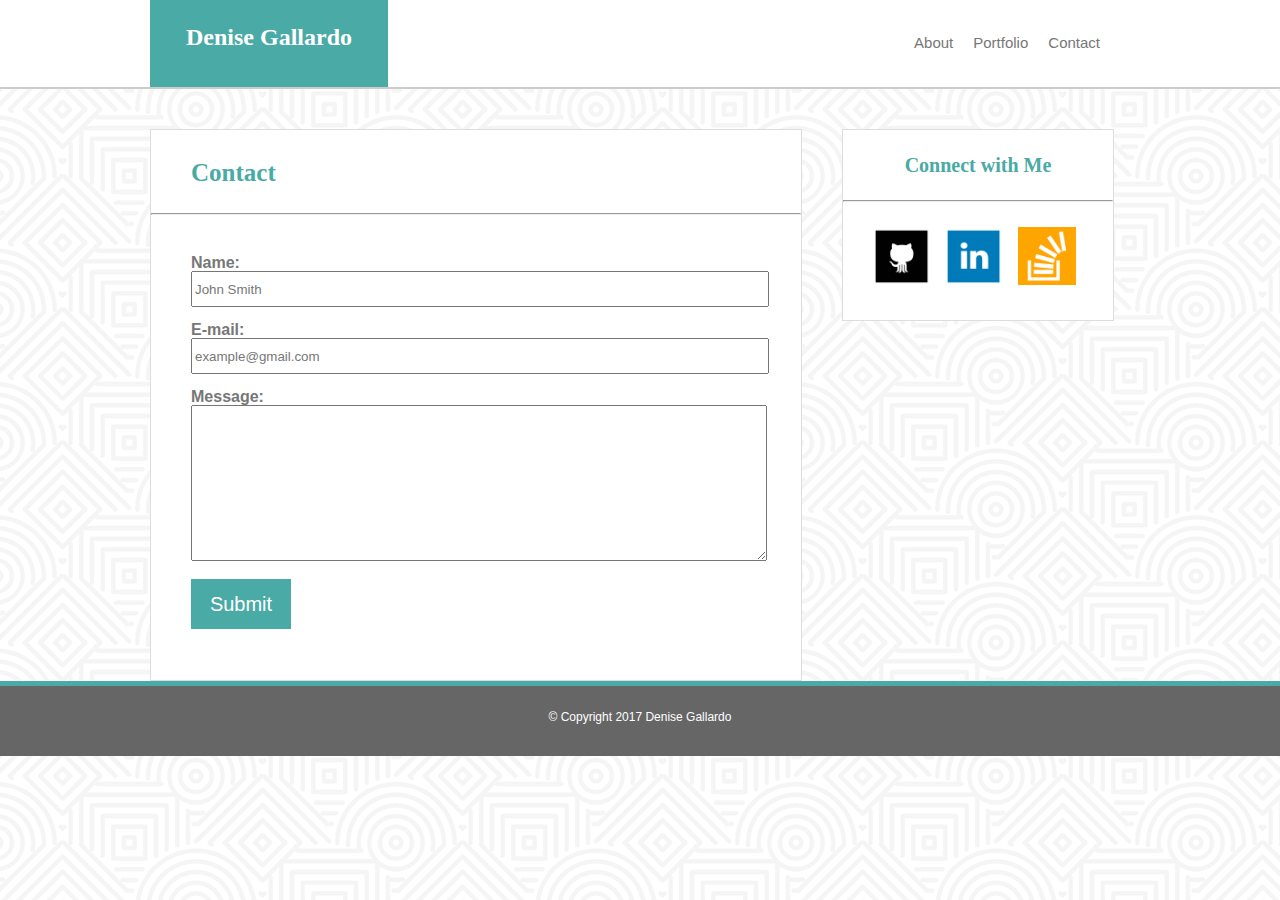
<file: contact.html>
<!DOCTYPE html>
<html lang="en">
	<head>
		<meta charset="utf-8">
		<meta name="viewport" content="width=device-width, initial-scale=1.0">
		<title>Contact</title>
		<link rel="stylesheet" type="text/css" href="assets/css/reset.css">
		<link rel="stylesheet" type="text/css" href="assets/css/style.css">
	</head>

	<body>
		<header class="clearfix">
			<nav>
				<h1>Denise Gallardo</h1>
				<ul>
					<a href="contact.html">
						<li>Contact</li>
					</a>					
					<a href="portfolio.html">
						<li>Portfolio</li>
					</a>
					<a href="index.html">
						<li>About</li>
					</a>	
				</ul>
			</nav>
		</header>
		
		<section class="conForm">
			<h2>Contact</h2>
			<hr>
			<form action="/my-handling-form-page" method="post">
			    <div>
			        <label for="name">Name:</label>
			        <input type="text" id="name" name="user_name" value="John Smith">
			    </div>
			    <div>
			        <label for="mail">E-mail:</label>
			        <input type="email" id="mail" name="user_mail" value="example@gmail.com">
			    </div>
			    <div>
			        <label for="msg">Message:</label>
			        <textarea id="msg" name="user_message"></textarea>
			    </div>
			    <div class="button">
  					<button type="submit">Submit</button>
				</div>
			</form>
		</section>

		<aside>
			<h3>Connect with Me</h3>
			<hr>
			<div class="social">
				<a href="https://github.com/dgallardo06" target="_blank">
					<img src="assets/images/github.png">
				</a>
				<a href="https://www.linkedin.com/in/denise-gallardo-9169a557" target="_blank">
					<img src="assets/images/linkedin.png">
				</a>
				<a href="https://stackexchange.com/users/11823523/dgallardo1" target="_blank">
					<img src="assets/images/stackoverflow.png">
				</a>
			</div>
		</aside>

		<footer>
			&copy; Copyright 2017 Denise Gallardo
		</footer>

	</body>
</html>
</file>
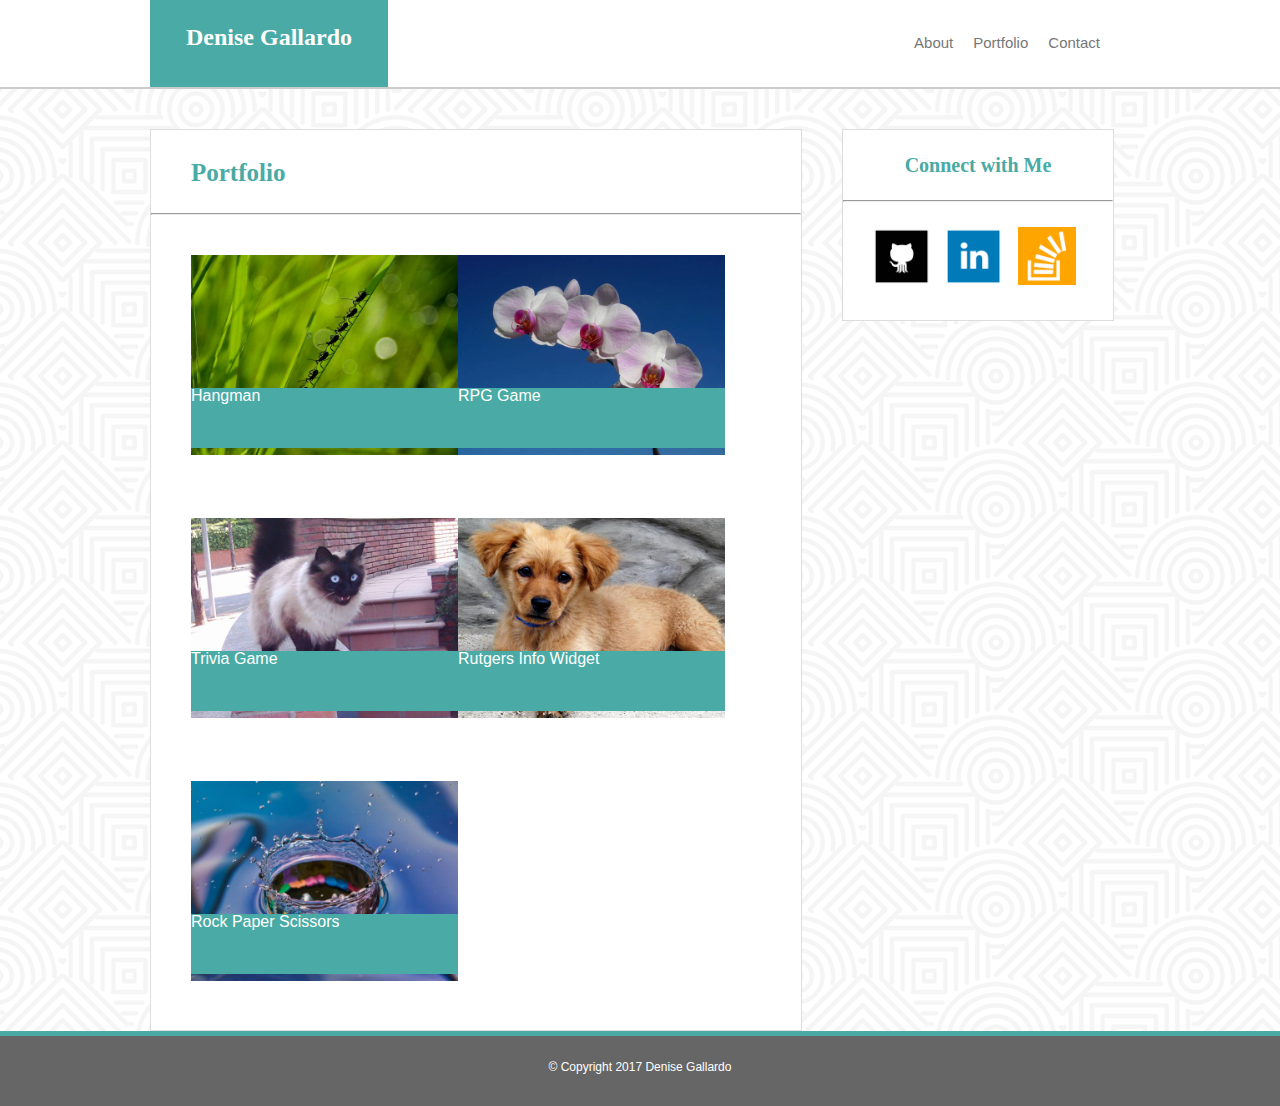
<file: portfolio.html>
<!DOCTYPE html>
<html lang="en">
	<head>
		<meta charset="utf-8">
		<meta name="viewport" content="width=device-width, initial-scale=1.0">
		<title>Portfolio</title>
		<link rel="stylesheet" type="text/css" href="assets/css/reset.css">
		<link rel="stylesheet" type="text/css" href="assets/css/style.css">
	</head>

	<body>
		<header class="clearfix">
			<nav>
				<h1>Denise Gallardo</h1>
				<ul>
					<a href="contact.html">
						<li>Contact</li>
					</a>					
					<a href="portfolio.html">
						<li>Portfolio</li>
					</a>
					<a href="index.html">
						<li>About</li>
					</a>	
				</ul>
			</nav>
		</header>
		
		<section class="portfolio">
			<h2>Portfolio</h2>
			<hr>
			<div class="margin">
				<div class="left">
					<img class="portpic" src="assets/images/ants.jpg" alt="ants">
					<figcaption>Hangman</figcaption>
				</div>
				<div class="left">
					<img class="portpic" src="assets/images/flower.jpg" alt="white flower">
					<figcaption>RPG Game</figcaption>
				</div>
				<div class="left">
					<img class="portpic" src="assets/images/cat.jpg" alt="cat">
					<figcaption>Trivia Game</figcaption>
				</div>
				<div class="left">
					<img class="portpic" src="assets/images/puppy.jpg" alt="puppy">
					<figcaption>Rutgers Info Widget</figcaption>
				</div>
				<div class="left">
					<img class="portpic" src="assets/images/waterdrop.jpg" alt="waterdrop">
					<figcaption>Rock Paper Scissors</figcaption>
				</div>
			</div>
		</section> 	

		<aside>
			<h3>Connect with Me</h3>
			<hr>
			<div class="social">
				<a href="https://github.com/dgallardo06" target="_blank">
					<img src="assets/images/github.png">
				</a>
				<a href="https://www.linkedin.com/in/denise-gallardo-9169a557" target="_blank">
					<img src="assets/images/linkedin.png">
				</a>
				<a href="https://stackexchange.com/users/11823523/dgallardo1" target="_blank">
					<img src="assets/images/stackoverflow.png">
				</a>
			</div>
		</aside>

		<footer>
			&copy; Copyright 2017 Denise Gallardo
		</footer>

	</body>
</html>
</file>
<file: assets/css/style.css>
.clearfix:after {
     content: ".";
     display: block;
     clear: both;
     visibility: hidden;
     line-height: 0;
     height: 0;
}

body {
	color: #777777;
	font-family: 'Arial', 'Helvetica Neue', Helvetica, sans-serif;
	background-image: url(../images/hypnotize.png);
}

h1, h2, h3{
	font-family: 'Georgia', Times, Times New Roman, serif;
}

a{
	text-decoration: none;
	color: #777777;	
}

header{
	background-color: #ffffff;
	border-bottom: 2px solid #cccccc;
	margin-bottom: 40px;
}

nav{
	width: 960px;
	margin-left: 150px;
}

h1{
	float: left;
	background-color: #4aaaa5;
	height: 62px;
	width: 238px;
	color: white;
	font-size: 24px;
	font-weight: bold;
	text-align: center;	
	padding-top: 25px;
}

li{
	float: right;
	font-size: 15px;
	margin: 35px 10px 0px 10px;
}

section{
	width: 650px;
	float: left;
	background-color: #ffffff;
	height: 550px;
	margin: 0px 40px 0px 150px;
}

h2{
	color: #4aaaa5;
	font-size: 25px;
	font-weight: bold;
	padding: 30px 0px 20px 40px;
}

p{
	line-height: 30px;
	margin: 40px 40px 0px 0px;
	text-align: justify;
}

h3{
	color: #4aaaa5;
	font-size: 20px;
	font-weight: bold;
	text-align: center;
	margin: 25px 0px;
}

.bioPic{
	height: 330px;
	float: left;
	margin: 40px;
}

section, aside {
	border: 1px solid #dddddd;
}

aside{
	float: left;
	width: 270px;
	background-color: #ffffff;
	height: 190px;
}

.social{
	margin: 25px;
}

aside a{
	margin: 5px;
}

aside img{
	width: 58px;
	height: 58px;
}

footer {
	border-top: 5px solid #4aaaa5;
	clear: both;
	background-color: #666666;
	color: white;
	font-size: 12px;
	text-align: center;
	padding-top: 25px;
	height: 45px;
	position: relative;
	left: 0;
	bottom: 0;
	width: 100%;
}

/**************Contact Specific Styles******************/

form {
	margin: 40px;
}

label{
	font-weight: bold;
}

#name, #mail, #msg{
	width: 100%;
}

input{
	color: inherit;
	margin-bottom: 15px;
	height: 30px;
}

textarea{
	height: 150px;
}
button{
	background-color: #4aaaa5;
	color: white;
	font-size: 20px;
	border: none;
	margin-top: 15px;
	height: 50px;
	width: 100px;
}


/********************Portfolio Specific Styles*****************/

.portfolio{
	height: 900px;
}

.portpic {
	height: 200px;
}

figcaption {
	background-color: #4aaaa5;
	color: white;
	height: 60px;
	width: 267px;
	position: relative;
	bottom: 70px;
}

.left {
	float: left;
}

.margin {
	margin: 40px;
}
/*******************Media Queries*********************/

@media only screen and (max-width: 980px) {
	/**About**/
    nav {
		width: 700px;
	}

	section {
		width: 440px;
		height: 900px;
	}

	.bioPic {
		margin: 40px 105px;
	}

	p {
		margin: 40px 40px 0px 40px;
	}

	/**Portfolio**/
	.portfolio {
		display: inline-block;
		height: 100%;
	}
	.portpic {
		width: 100%;
		height: 100%; 
	}

	figcaption {
		width: 100%;
		text-align: center;
		padding-top: 20px;
		height: 40px;
	}
	
	/**Contact**/
	.conForm {
		height: 100%;
		display: inline-block;
	}
		
}

@media only screen and (max-width: 768px) {
    /**About**/
    nav {
		margin-left: 20px;
	}

	section {
		margin-left: 20px;
		margin-right: 20px;
		width: 728px;
		height: 500px;
		float: none;
	}

	.bioPic {
		margin: 40px;
	}

	p {
		margin: 40px 40px 0px 0px;
	}

	aside {
		margin: 40px 20px;
		width: 728px;
		float: none;
	}

	h3 {
		text-align: left;
		padding-left: 40px;
	}

	/**Portfolio**/
	.portpic {
		width: 50%;
		height: 50%;
	}

	figcaption {
		width: 50%;
		margin: 0;
	}		
}

@media only screen and (max-width: 640px) {
	/**About**/
	header {
		position: static;
	}

	nav {
		margin-left: 0;
		width: 100%;
	}

	h1 {
		width: 100%;
	}

	li{
		margin: 20px 75px;
	}

	section {
		width: 95%;
		height: 100%;
		margin-left: 10px;
		margin-right: 10px;
	}

	.bioPic {
		height: 50%;
		width: 50%;
		margin: 40px 150px;
	}

	p {
		margin: 40px;
	}

	aside {
		width: 95%;
		margin-left: 10px;
		margin-right: 10px;
	}

	/**Portfolio**/
	.portfolio {
		display: inline-block;
		height: 100%;
	}
	.portpic {
		width: 100%;
		height: 100%; 
	}

	figcaption {
		width: 100%;
		text-align: center;
		padding-top: 20px;
		height: 40px;
	}
    
}
</file>
